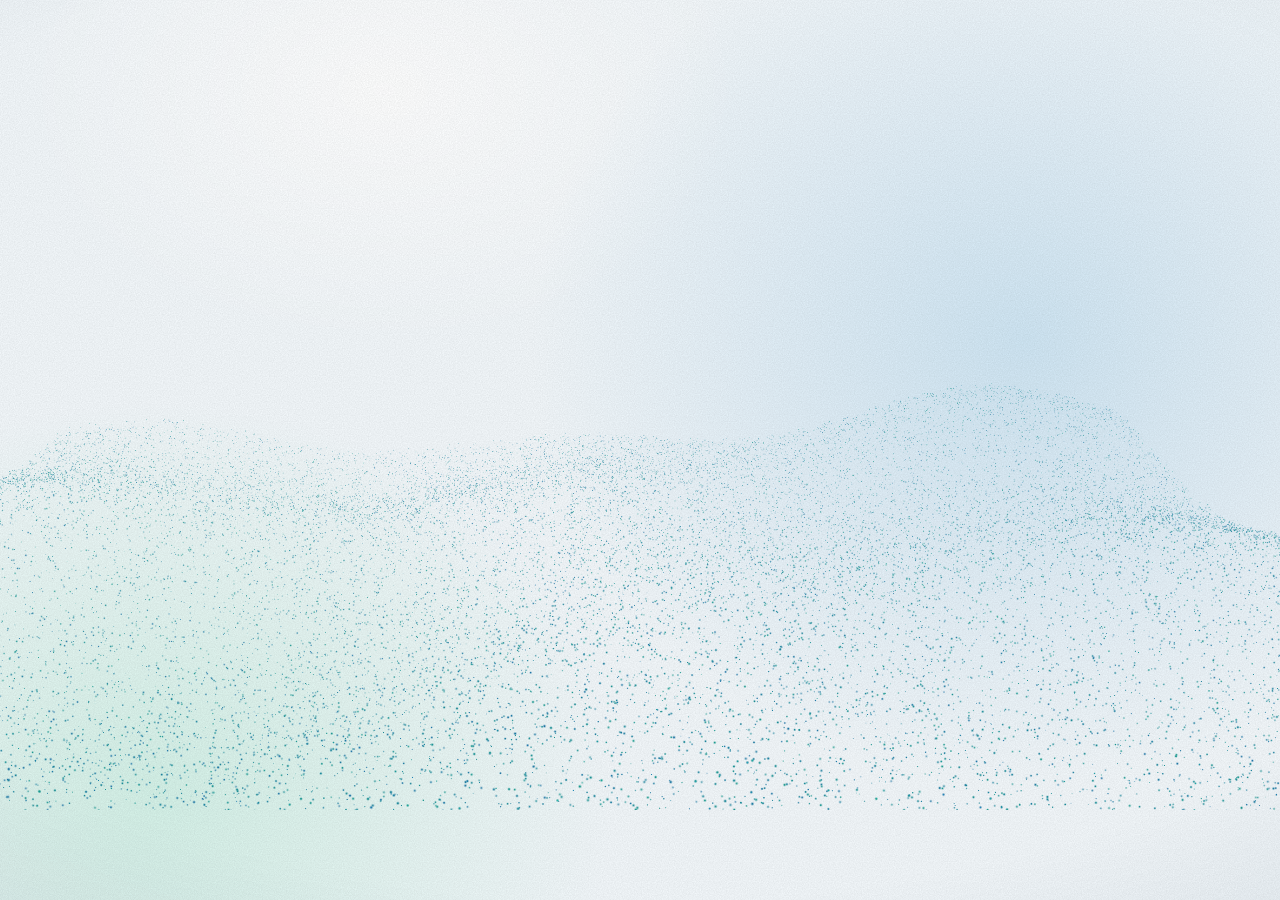
<file: index.html>
<!doctype html>
<html lang="en">
<head>
<meta charset="utf-8">
<meta name="viewport" content="width=device-width, initial-scale=1">
<title>South Korea's Clean Hydrogen Portfolio Standard (CHPS)</title>
<link rel="stylesheet" href="css/fonts.css">
<link rel="stylesheet" href="css/show.css">
</head>
<body>

<!-- the background gradient (colours shift between scenes) -->
<div id="bg"></div>

<!-- THE STAGE: 1920 x 1080, scaled to fit. Every scene lives in here. -->
<div id="stage">
  <canvas id="cloud"></canvas>

  <!-- ===== PAGE 1: COVER ===== -->
  <section class="scene" id="sc-cover">
    <p class="kicker" id="cv-kicker">Executive Energy Policy &amp; Market Briefing &middot; November 2026</p>
    <h1 class="headline" id="cv-title">South Korea&rsquo;s Clean Hydrogen Portfolio Standard <em>(CHPS)</em></h1>
    <svg id="cv-rule" viewBox="0 0 1620 4"><line id="cv-line" x1="0" y1="2" x2="1620" y2="2" stroke="#12a488" stroke-width="2"/></svg>
    <ol id="cv-parts">
      <li><b>01</b>Regulatory framework</li>
      <li><b>02</b>Bidding criteria</li>
      <li><b>03</b>Financial settlement</li>
      <li><b>04</b>Export opportunities</li>
    </ol>
    <div id="cv-by">
      <strong>Omar S. Al Saidi</strong>
      <span>Electrical Engineer &middot; Hydrogen Policies &amp; Strategies Department</span>
      <span>Ministry of Energy and Minerals &middot; Sultanate of Oman</span>
    </div>
  </section>

  <!-- ===== PAGE 2: REGULATORY FOUNDATION ===== -->
  <section class="scene" id="sc-found">
    <p class="kicker" id="fd-kicker">Regulatory foundation</p>
    <h1 class="headline" id="fd-title">Hydrogen gets its <em>own</em> market</h1>
    <p class="lead" id="fd-lead">Carved out of the Renewable Portfolio Standard (RPS)</p>
    <p class="source" id="fd-src1">Legal basis: amendment to the Hydrogen Economy Promotion and Hydrogen Safety Management Act</p>
    <div class="pin" id="fd-pin-rps"><i></i>RPS &middot; solar, wind &amp; other renewables</div>
    <div class="pin" id="fd-pin-h2"><i></i>Hydrogen &rarr; its own market</div>

    <svg id="fd-axis" viewBox="0 0 1620 20"><line id="fd-axis-line" x1="0" y1="10" x2="1620" y2="10" stroke="#0b2235" stroke-opacity=".35" stroke-width="2"/>
      <circle class="fd-dot" id="fd-dot1" cx="80" cy="10" r="9"/><circle class="fd-dot" id="fd-dot2" cx="650" cy="10" r="9"/><circle class="fd-dot" id="fd-dot3" cx="1220" cy="10" r="9"/></svg>
    <div class="fd-node" id="fd-n1">
      <p class="fd-date">2023</p>
      <p class="fd-big"><span class="big">20</span><span class="unit">year contracts</span></p>
      <p class="fd-what">General hydrogen power bidding market opens</p>
      <p class="fd-detail">First auctions &middot; distributed fuel cells</p>
    </div>
    <div class="fd-node" id="fd-n2">
      <p class="fd-date">24 May 2024</p>
      <p class="fd-big"><span class="big" id="fd-num2">0</span><span class="unit">GWh / yr target</span></p>
      <p class="fd-what">&ldquo;World&rsquo;s <em>first</em> clean hydrogen power bidding market&rdquo;</p>
      <p class="fd-detail">15-year contracts &middot; 24-week bid window &middot; online by 2028</p>
      <p class="source">Source: MOTIE press release, 24 May 2024</p>
    </div>
    <div class="fd-node" id="fd-n3">
      <p class="fd-date">2 Dec 2024</p>
      <p class="fd-big"><span class="big" id="fd-num3">0</span><span class="unit">GWh / yr awarded</span></p>
      <p class="fd-what">First clean hydrogen auction results</p>
      <p class="fd-detail">5 companies &middot; 6 plants &middot; 6,172 GWh bid &middot; 1 winner</p>
      <p class="source">Source: MOTIE / KPX press release, 2 Dec 2024</p>
    </div>

    <p class="kicker" id="fd-k2">Who does what</p>
    <div class="fd-card" id="fd-motie">
      <p class="label">MOTIE &middot; Ministry of Trade, Industry and Energy</p>
      <h2>Sets the <em>rules</em></h2>
      <ul><li>Annual target volumes</li><li>Contract durations</li><li>Clean threshold &le; 4.0 kg CO<sub>2</sub>e / kg H<sub>2</sub></li><li>KEPCO &amp; distribution utilities must buy</li></ul>
    </div>
    <div class="fd-card" id="fd-kpx">
      <p class="label">KPX &middot; Korea Power Exchange</p>
      <h2>Runs the <em>auction</em></h2>
      <ul><li>Issues bid notices</li><li>Convenes the bidding committee &amp; expert panels</li><li>Announces the winners</li><li>kchps.kmos.kr</li></ul>
    </div>
    <div class="pin net" id="fd-pin-motie"><i></i>MOTIE &middot; rules</div>
    <div class="pin net" id="fd-pin-kpx"><i></i>KPX &middot; auction</div>
    <div class="pin net" id="fd-pin-kepco"><i></i>KEPCO &middot; buyer</div>
    <div class="pin net" id="fd-pin-plants"><i></i>Bidding plants</div>
  </section>

  <!-- ===== PAGE 3: TWO-TIER MARKET ===== -->
  <section class="scene" id="sc-tiers">
    <p class="kicker" id="tr-kicker">Two-tier market architecture</p>
    <h1 class="headline" id="tr-title">One standard, <em>two</em> tiers</h1>

    <div class="tr-side" id="tr-gen">
      <p class="label">General tier</p>
      <p class="tr-years"><span class="big">20</span><span class="unit">year contracts</span></p>
    </div>
    <div class="tr-side" id="tr-cln">
      <p class="label">Clean tier</p>
      <p class="tr-years"><span class="big">15</span><span class="unit">year contracts</span></p>
    </div>
    <div class="pin" id="tr-pin-g"><i></i>Year 20</div>
    <div class="pin" id="tr-pin-c"><i></i>Year 15</div>

    <!-- one row of the comparison per click: a label + one value per lane -->
    <div class="tr-row" id="tr-r2">
      <p class="tr-rowlabel">Target volume</p>
      <p class="tr-v tr-vg"><b>1,300</b> GWh / yr <span>2023 pilot &middot; ongoing</span></p>
      <p class="tr-v tr-vc"><b>6,500</b> GWh / yr <span>inaugural 2024 tender</span></p>
      <p class="source tr-note">Lane thickness to scale with volume</p>
    </div>
    <div class="tr-row" id="tr-r3">
      <p class="tr-rowlabel">Eligible fuel</p>
      <p class="tr-v tr-vg">By-product &amp; <b>gray</b> hydrogen</p>
      <p class="tr-v tr-vc">Certified <b>clean</b> hydrogen <span>blue &amp; green &middot; &le; 4.0 kg CO<sub>2</sub>e / kg H<sub>2</sub></span></p>
    </div>
    <div class="tr-row" id="tr-r4">
      <p class="tr-rowlabel">Technologies</p>
      <p class="tr-v tr-vg"><b>Fuel cells</b> <span>e.g. PAFC, SOFC</span></p>
      <p class="tr-v tr-vc"><b>Co-firing</b> <span>ammonia + coal &middot; hydrogen + LNG &middot; clean fuel cells</span></p>
    </div>
    <div class="tr-row" id="tr-r5">
      <p class="tr-rowlabel">Primary objective</p>
      <p class="tr-v tr-vg">Move existing fuel cells <b>out of the RPS</b></p>
      <p class="tr-v tr-vc"><b>Deep decarbonisation</b> <span>large-scale clean H<sub>2</sub> demand</span></p>
    </div>
  </section>

  <!-- ===== PAGE 4: CLEAN HYDROGEN CERTIFICATION ===== -->
  <section class="scene" id="sc-cert">
    <p class="kicker" id="ct-kicker">Clean hydrogen certification</p>
    <h1 class="headline" id="ct-title">Carbon intensity, <em>not</em> colour</h1>
    <p class="lead" id="ct-lead">Four grades by lifecycle emissions<br>(kg CO<sub>2</sub>e / kg H<sub>2</sub>), technology-neutral</p>

    <!-- axis and grade labels, pinned to the column of dots -->
    <div class="pin flip ct-ax" id="ct-ax0"><i></i>0</div>
    <div class="pin flip ct-ax" id="ct-ax1"><i></i>1</div>
    <div class="pin flip ct-ax" id="ct-ax2"><i></i>2</div>
    <div class="pin flip ct-ax" id="ct-ax3"><i></i>3</div>
    <div class="pin ct-g" id="ct-g1"><i></i><b>Grade 1</b> &le; 0.1</div>
    <div class="pin ct-g" id="ct-g2"><i></i><b>Grade 2</b> 0.1&ndash;1.0</div>
    <div class="pin ct-g" id="ct-g3"><i></i><b>Grade 3</b> 1.0&ndash;2.0</div>
    <div class="pin ct-g" id="ct-g4"><i></i><b>Grade 4</b> 2.0&ndash;4.0</div>
    <div class="pin ct-g ct-ceil" id="ct-gc"><i></i><b>Ceiling</b> 4.0 kg</div>
    <div class="pin ct-g ct-out" id="ct-gx"><i></i>Ineligible</div>

    <div class="ct-focus" id="ct-f1">
      <p class="label">Grade 1 &middot; the gold standard</p>
      <p class="ct-big"><span class="big">&le; 0.1</span><span class="unit">kg CO<sub>2</sub>e / kg H<sub>2</sub></span></p>
      <p class="ct-line">Typically green hydrogen from renewable electrolysis</p>
    </div>
    <div class="ct-focus" id="ct-f2">
      <p class="label">The eligibility gate</p>
      <p class="ct-big"><span class="big">4.0</span><span class="unit">kg ceiling</span></p>
      <p class="ct-line">Grades 1&ndash;4 may enter the Clean auction. Above 4.0: <b>ineligible</b>.</p>
    </div>
    <div class="ct-focus" id="ct-f3">
      <p class="label">Scoring</p>
      <p class="ct-big"><span class="big">Grades 1&ndash;2</span></p>
      <p class="ct-line">earn more <b>non-price points</b>, within the 40-point non-price criteria</p>
    </div>

    <!-- the system boundary over the supply chain -->
    <div class="ct-box" id="ct-box-in"><span>Counted &middot; well to gate</span></div>
    <div class="ct-box ct-box-out" id="ct-box-out"><span>Shipping &middot; excluded</span></div>
    <div class="pin ct-c" id="ct-c-well"><i></i>Extraction</div>
    <div class="pin ct-c" id="ct-c-plant"><i></i>Production</div>
    <div class="pin ct-c" id="ct-c-gate"><i></i>Gate</div>
    <div class="pin ct-c" id="ct-c-ship"><i></i>Sea transport</div>
    <div class="pin ct-c" id="ct-c-port"><i></i>Korean port</div>
    <div class="ct-focus ct-low" id="ct-f4">
      <p class="ct-line"><b>Well-to-gate:</b> extraction, upstream fuel, production (electrolysis or reforming + CCUS), purification and compression.</p>
    </div>
    <div class="ct-focus ct-low" id="ct-f5">
      <p class="ct-line"><b>Maritime shipping is not counted</b> <em>&mdash; distance carries no carbon penalty</em></p>
    </div>
  </section>

  <!-- ===== PAGE 5: BIDDING SCORECARD ===== -->
  <section class="scene" id="sc-score">
    <p class="kicker" id="sc-kicker">Bidding evaluation</p>
    <h1 class="headline" id="sc-title">A <em>100-point</em> scorecard</h1>

    <!-- block labels, pinned above the two blocks -->
    <div class="sc-blk" id="sc-l60"><b>60</b><span>Price</span></div>
    <div class="sc-blk sc-blk-np" id="sc-l40"><b>40</b><span>Non-price</span></div>

    <!-- non-price criteria, pinned to their rows -->
    <div class="pin sc-g" id="sc-gs"><i></i><b>10</b> Fuel supply stability</div>
    <div class="pin sc-g" id="sc-gd"><i></i><b>10</b> Domestic ecosystem</div>
    <div class="pin sc-g" id="sc-gg"><i></i><b>10&ndash;15</b> Clean H<sub>2</sub> grade</div>
    <div class="pin sc-g sc-gf" id="sc-gf"><i></i><b>5</b> swing points</div>
    <div class="pin sc-g" id="sc-ge"><i></i><b>5&ndash;10</b> Execution &amp; grid</div>

    <div class="sc-hl" id="sc-hl-price"></div>
    <div class="sc-hl" id="sc-hl-grade"></div>
    <div class="sc-hl" id="sc-hl-oman"></div>

    <!-- bids and the undisclosed ceiling -->
    <div id="sc-cap"><span>Undisclosed ceiling</span></div>
    <p class="tag-demo" id="sc-illu">Illustrative &middot; column height = bid price &middot; real prices are not published</p>

    <div class="sc-t" id="sc-t1">
      <p class="ct-line">Not a pure race to the bottom: <b>60 points</b> price, <b>40 points</b> execution &amp; sustainability.</p>
    </div>
    <div class="sc-t" id="sc-t2">
      <p class="label">Price &middot; 60 points</p>
      <p class="ct-line">Bid price (<b>KRW / kWh</b>) ranked against the other bids</p>
      <p class="ct-line sc-sub">&hellip; subject to an <em>undisclosed</em> ceiling</p>
    </div>
    <div class="sc-t" id="sc-t3">
      <p class="label">The secret ceiling</p>
      <p class="ct-line">KPX sets a maximum bid price, <b>kept confidential</b> from bidders.</p>
    </div>
    <div class="sc-t" id="sc-t4">
      <p class="label">Above the ceiling</p>
      <p class="ct-line"><b>Disqualified</b>, even when the auction is undersubscribed.</p>
      <p class="ct-big"><span class="big">750</span><span class="unit">of 6,500 GWh awarded, Dec 2024</span></p>
    </div>
    <div class="sc-t" id="sc-t5">
      <p class="label">Non-price &middot; 40 points</p>
      <p class="ct-line">Grade, supply, ecosystem, execution</p>
    </div>
    <div class="sc-t" id="sc-t6">
      <p class="label">Grade carries points</p>
      <p class="ct-line">A <b>Grade 1</b> project can beat a <b>slightly cheaper</b> Grade 4 project on total score.</p>
    </div>
    <div class="sc-t" id="sc-t7">
      <p class="label">For Oman</p>
      <p class="ct-line">Win <em>inside the 40</em>: supply stability + Grade 1, with Korean off-takers.</p>
    </div>
  </section>

  <!-- ===== PAGE 6: FINANCIAL SETTLEMENT ===== -->
  <section class="scene" id="sc-settle">
    <p class="kicker" id="st-kicker">Financial settlement &amp; risk hedging</p>
    <h1 class="headline" id="st-title">Fifteen years of <em>certainty</em></h1>

    <p class="st-line" id="st-l1">A <b>15-year contract for difference</b>, settled against the market price</p>
    <p class="st-line" id="st-l2">The wholesale price (SMP) moves every hour, every year</p>
    <p class="st-line" id="st-l3">Settlement = <b>contract price</b> &minus; <b>SMP</b>, paid in both directions</p>
    <p class="st-line" id="st-l4">Net result: the producer earns the <b>contract price</b>, flat, for 15 years</p>
    <p class="st-line" id="st-l5">Two parts: a <b>fixed</b> component in KRW and a <b>fuel</b> component</p>
    <p class="st-line" id="st-l6">The fuel component follows <b>KRW / USD</b>, reset typically once a year</p>
    <p class="st-line" id="st-l7">Shortfall or surplus within <b>&plusmn;10&ndash;20%</b> rolls into the next year (up to 1&ndash;2 years)</p>
    <p class="st-line" id="st-l8">Bankable, <em>USD-linked</em>, fifteen-year off-take</p>

    <svg id="st-chart" viewBox="0 0 1620 420">
      <line x1="0" y1="420" x2="1620" y2="420" class="st-axis"/>
      <text x="0" y="-14" class="st-ylab" id="st-ylab">Price (KRW / kWh)</text>
      <path id="st-fixed" class="st-fixed"/>
      <path id="st-fuel" class="st-fuel"/>
      <path id="st-below" class="st-below"/>
      <path id="st-above" class="st-above"/>
      <path id="st-smp" class="st-smp"/>
      <path id="st-contract" class="st-contract"/>
      <text id="st-tcontract" class="st-lab" text-anchor="middle" x="1236">Contract price</text>
      <text id="st-tsmp" class="st-lab st-lab-smp">SMP &middot; illustrative</text>
      <g id="st-legend">
        <rect x="1120" y="-6" width="16" height="16" rx="3" class="st-below"/><text x="1146" y="8" class="st-leg">KEPCO pays producer</text>
        <rect x="1120" y="22" width="16" height="16" rx="3" class="st-above"/><text x="1146" y="36" class="st-leg">Producer refunds KEPCO</text>
      </g>
      <text id="st-tfixed" class="st-lab st-lab-in" x="24">Fixed &middot; CAPEX, O&amp;M, financing &middot; KRW, locked 15 years</text>
      <text id="st-tfuel" class="st-lab st-lab-in" x="24">Fuel &middot; clean H&#8322; / NH&#8323; &middot; linked to KRW/USD</text>
    </svg>
    <div class="st-yr" id="st-yr1">Year 1</div>
    <div class="st-yr" id="st-yr5">5</div>
    <div class="st-yr" id="st-yr10">10</div>
    <div class="st-yr" id="st-yr15">15</div>

    <svg id="st-dial" viewBox="-110 -110 220 150">
      <path d="M -90 0 A 90 90 0 0 1 90 0" class="st-dial-arc"/>
      <line id="st-needle" x1="0" y1="0" x2="0" y2="-78" class="st-needle"/>
      <circle r="7" class="st-hub"/>
      <text y="30" text-anchor="middle" class="st-dial-t">KRW / USD</text>
    </svg>
    <p class="tag-demo" id="st-illu">Illustrative &middot; SMP path and FX steps are not real data</p>

    <div class="st-gap" id="st-gap"></div>
    <div class="pin" id="st-pin-short"><i></i>Year 3 &middot; short</div>
    <div class="pin" id="st-pin-carry"><i></i>Carried into year 4</div>
  </section>

  <!-- ===== PAGE 7: MARKET REALITY & COASTAL INFRASTRUCTURE ===== -->
  <section class="scene" id="sc-coast">
    <p class="kicker" id="co-kicker">Market reality &amp; coastal infrastructure</p>
    <h1 class="headline" id="co-title">Policy meets the <em>coast</em></h1>

    <div class="pin co-site" id="co-p-samcheok"><i></i>Samcheok</div>
    <div class="pin co-site" id="co-p-ulsan"><i></i>Ulsan</div>
    <div class="pin co-site" id="co-p-yeosu"><i></i>Yeosu &middot; Gwangyang</div>
    <div class="pin flip co-site" id="co-p-boryeong"><i></i>Boryeong</div>
    <div class="pin flip co-site co-oman" id="co-p-oman"><i></i>To Oman &middot; Duqm &middot; Sohar &middot; Salalah</div>

    <div class="co-card" id="co-c0">
      <p class="ct-line">Korea has little land for cheap green hydrogen at scale, so CHPS runs on <b>coastal import hubs</b>.</p>
    </div>
    <div class="co-card" id="co-c1">
      <p class="label">December 2024 winner &middot; KOSPO</p>
      <h2>Samcheok Bitdream</h2>
      <p class="ct-big"><span class="big">750</span><span class="unit">GWh / yr &middot; 15 years</span></p>
      <ul><li><b>20% ammonia</b> co-firing in an existing coal unit</li><li>Commercial operation <b>2028</b></li><li>The sole winner of <b>6</b> bidding plants</li></ul>
    </div>
    <div class="co-card" id="co-c2">
      <p class="label">East coast &middot; industrial hub</p>
      <h2>Ulsan</h2>
      <ul><li>Clean <b>ammonia import</b> &amp; storage terminal</li><li><b>Hydrogen pipeline</b> network</li><li>Industrial &amp; power <b>co-firing</b> on existing petrochemical port</li></ul>
    </div>
    <div class="co-card" id="co-c3">
      <p class="label">South coast &middot; petrochemical &amp; power hub</p>
      <h2>Yeosu &middot; Gwangyang</h2>
      <ul><li>Clean <b>ammonia receiving</b> terminal</li><li><b>Cracking</b>: NH<sub>3</sub> back to H<sub>2</sub></li><li>LNG / hydrogen <b>co-firing</b> cluster</li></ul>
    </div>
    <div class="co-card" id="co-c4">
      <p class="label">West coast &middot; clean hydrogen hub</p>
      <h2>Boryeong</h2>
      <ul><li>Hydrogen / ammonia <b>import terminal</b></li><li>Production &amp; <b>cracking</b> complex</li><li>Fuel for west-coast <b>co-firing</b> &amp; H<sub>2</sub> turbines</li></ul>
    </div>
    <div class="co-card" id="co-c5">
      <p class="label">For Oman</p>
      <h2>A direct <em>maritime</em> corridor</h2>
      <p class="ct-line">Deep-water ammonia terminals in Korea, export ports in Oman.</p>
    </div>
  </section>

  <!-- ===== PAGE 8: 2038 ROADMAP & EXPORT OPPORTUNITIES ===== -->
  <section class="scene" id="sc-road">
    <p class="kicker" id="rd-kicker">2038 roadmap &middot; 11th Basic Plan</p>
    <h1 class="headline" id="rd-title">Scaling to <em>42 TWh</em></h1>

    <!-- chart in stage coordinates; the dots draw the area under the curve -->
    <svg id="rd-chart" viewBox="0 0 1920 1080">
      <line x1="840" y1="830" x2="1780" y2="830" class="rd-axis"/>
      <text x="840" y="866" class="rd-tick" text-anchor="middle">2024</text>
      <text x="1103" y="866" class="rd-tick" text-anchor="middle">2028</text>
      <text x="1234" y="866" class="rd-tick" text-anchor="middle">2030</text>
      <text x="1497" y="866" class="rd-tick" text-anchor="middle">2034</text>
      <text x="1760" y="866" class="rd-tick" text-anchor="middle">2038</text>
      <text x="840" y="300" class="rd-ylab">Clean hydrogen power &middot; TWh / yr</text>
      <g id="rd-m1"><circle cx="840" cy="820.9" r="8" class="rd-dot"/><text x="822" y="790" class="rd-lab" text-anchor="end"><tspan class="rd-v">0.75</tspan> TWh &middot; 2024 award</text></g>
      <g id="rd-m2"><circle cx="1234" cy="671.4" r="8" class="rd-dot"/><text x="1214" y="650" class="rd-lab" text-anchor="end"><tspan class="rd-v">13</tspan> TWh &middot; 2.1% &middot; 2030</text></g>
      <g id="rd-m3"><circle cx="1760" cy="317.6" r="9" class="rd-dot rd-dot-big"/></g>
      <g id="rd-m26"><line x1="971" y1="830" x2="971" y2="560" class="rd-mark"/><text x="983" y="578" class="rd-marklab">Nov 2026 &middot; MCEE round</text></g>
    </svg>
    <div id="rd-big"><span class="big" id="rd-num">0</span><span class="unit">TWh / yr</span>
      <p class="rd-share" id="rd-s30"><b>2.1%</b> of the power mix &middot; 2030</p>
      <p class="rd-share" id="rd-s38">&asymp; <b>6%</b> of the power mix &middot; 2038</p></div>
    <p class="tag-demo" id="rd-illu">Milestones from the plans &middot; curve between them illustrative</p>

    <div class="co-card rd-card" id="rd-c26">
      <p class="label">November 2026 update &middot; MCEE</p>
      <h2>The rules <em>moved</em></h2>
      <ul><li><b>500 GWh / yr</b> clean round &middot; operating by 2030</li><li>Price <b>50 : 50</b> non-price</li><li>Coal co-firing <b>out</b>; LNG-H<sub>2</sub> co-firing, H<sub>2</sub> turbines &amp; fuel cells <b>in</b></li></ul>
      <p class="source">Sources: MCEE public notice &amp; press release (2026); Energynews (Nov 2026)</p>
    </div>
    <div class="co-card rd-card" id="rd-cmol">
      <p class="label">Two molecules, two jobs</p>
      <h2>NH<sub>3</sub> ships &middot; H<sub>2</sub> <em>burns</em></h2>
      <ul><li><b>Ammonia</b>: the carrier for seaborne imports</li><li><b>Cracked</b> at Ulsan, Yeosu, Boryeong</li><li><b>Hydrogen</b> into combined-cycle turbines &amp; fuel cells</li></ul>
    </div>
    <div class="co-card rd-card" id="rd-cpil">
      <p class="label">For Oman &middot; four pillars</p>
      <ol class="rd-pillars">
        <li><b>Off-take at scale</b><span>1+ Mtpa green H<sub>2</sub> by 2030, up to 8.5 Mtpa by 2050</span></li>
        <li><b>Grade 1 potential</b><span>&le; 0.1 kg CO<sub>2</sub>e / kg H<sub>2</sub> &rarr; top non-price points</span></li>
        <li><b>Bankable contracts</b><span>15-year, USD-linked, CfD-backed off-take</span></li>
        <li><b>Korean partners in Oman</b><span>POSCO &amp; Samsung Engineering in Hydrogen Duqm (~1.2 Mtpa green ammonia) &middot; Samsung C&amp;T in SalalaH2</span></li>
      </ol>
    </div>
    <div class="pin rd-pp" id="rd-p1"><i></i>1</div>
    <div class="pin rd-pp" id="rd-p2"><i></i>2</div>
    <div class="pin rd-pp" id="rd-p3"><i></i>3</div>
    <div class="pin rd-pp" id="rd-p4"><i></i>4</div>
    <div class="pin rd-mol" id="rd-l-nh3"><i></i>NH&#8323; &middot; ammonia</div>
    <div class="pin rd-mol" id="rd-l-h2"><i></i>H&#8322; &middot; hydrogen</div>
    <div class="pin rd-mol" id="rd-l-crack"><i></i>Cracking</div>

    <div class="rd-end" id="rd-end">
      <p class="label">Strategic conclusion</p>
      <h2>Oman, a <em>premier supplier</em> to Korea&rsquo;s CHPS</h2>
      <p class="ct-line">Grade 1 molecules &middot; 15-year bankable supply &middot; a direct sea corridor</p>
    </div>
  </section>

  <!-- ===== PAGE 9: CLOSING / Q&A ===== -->
  <section class="scene" id="sc-close">
    <h1 class="headline" id="cl-title">Thank you<br><em>Questions &amp; Discussion</em></h1>
    <p class="lead" id="cl-sub">Building the Clean Hydrogen Bridge Between Oman and South Korea</p>
    <div id="cl-by">
      <strong>Omar S. Al Saidi</strong>
      <span>Electrical Engineer &middot; Hydrogen Policies &amp; Strategies Department</span>
      <span>Ministry of Energy and Minerals &middot; Sultanate of Oman</span>
    </div>
  </section>

</div>

<div id="grain"></div>
<div id="vignette"></div>

<!-- presenting tools -->
<div id="pageno"></div>
<div id="progress"><i></i></div>
<div id="keytest"><p>Key tester &middot; D to hide</p></div>
<div id="jumpbox"></div>
<div id="toast"></div>
<div id="help" class="overlay"></div>
<div id="overview" class="overlay"></div>
<div id="blank"></div>
<div id="flash"></div>
<div id="loader"><i></i></div>

<!-- classic scripts only (this page must work from file://) -->
<script src="vendor/gsap.min.js"></script>
<script src="js/data-korea.js"></script>
<script src="js/particles.js"></script>
<script src="js/engine.js"></script>
<script src="assets/thumbs/thumbs.js"></script>
<!-- extra scene files go here, before deck.js -->
<script src="js/deck.js"></script>
</body>
</html>
</file>
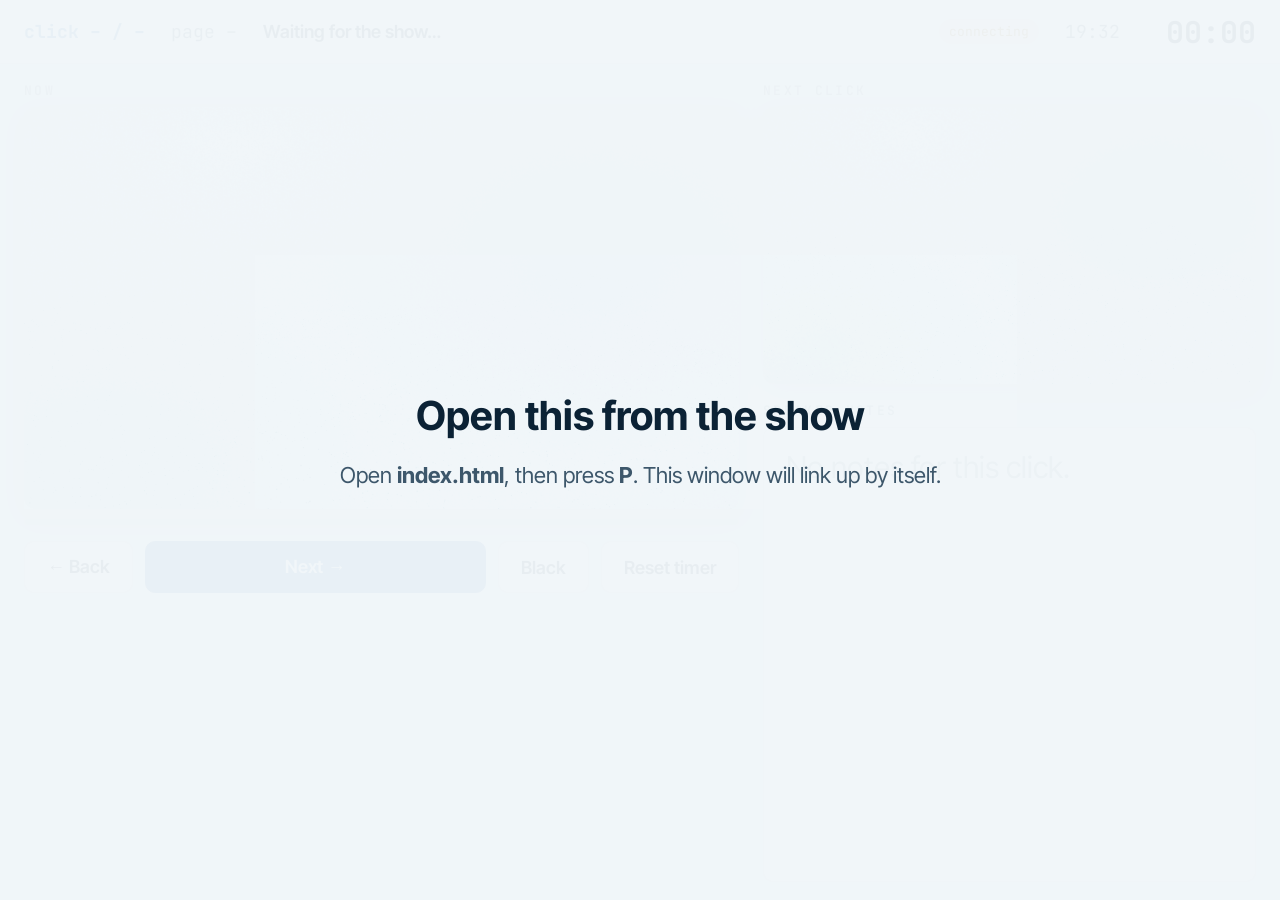
<file: presenter.html>
<!doctype html>
<html lang="en">
<head>
<meta charset="utf-8">
<meta name="viewport" content="width=device-width, initial-scale=1">
<title>Presenter view</title>
<link rel="stylesheet" href="css/fonts.css">
<link rel="stylesheet" href="css/presenter.css">
</head>
<body>
  <header id="bar">
    <span id="p-click">click &ndash; / &ndash;</span>
    <span id="p-page">page &ndash;</span>
    <span id="p-title">Waiting for the show&hellip;</span>
    <span id="p-name"></span>
    <span class="spacer"></span>
    <span id="p-link" class="link wait">connecting</span>
    <span id="p-clock">--:--</span>
    <span id="p-timer" title="Starts on your first click">00:00</span>
  </header>

  <main>
    <section id="now">
      <h4>Now <em id="p-blank"></em></h4>
      <div class="screen" id="now-box"><iframe id="f-now" src="index.html?mode=mirror" tabindex="-1"></iframe></div>
      <div id="p-progress"><i></i></div>
      <div id="buttons">
        <button id="b-back">&larr; Back</button>
        <button id="b-next" class="primary">Next &rarr;</button>
        <button id="b-black">Black</button>
        <button id="b-reset">Reset timer</button>
      </div>
    </section>
    <section id="side">
      <h4>Next click <em id="p-nextname"></em></h4>
      <div class="screen" id="next-box"><iframe id="f-next" src="index.html?mode=preview" tabindex="-1"></iframe><div id="p-end">End of the show</div></div>
      <h4>Speaker notes</h4>
      <div id="p-notes"></div>
    </section>
  </main>

  <div id="p-nolink">
    <div>
      <h2>Open this from the show</h2>
      <p>Open <b>index.html</b>, then press <b>P</b>. This window will link up by itself.</p>
    </div>
  </div>

<script src="js/presenter.js"></script>
</body>
</html>
</file>
<file: css/fonts.css>
/* Bundled fonts (SIL Open Font License, see assets/fonts/LICENSE-*.txt) */
@font-face { font-family: "Inter Tight"; font-style: normal; font-weight: 300; font-display: block; src: url("../assets/fonts/inter-tight-latin-300-normal.woff2") format("woff2"); }
@font-face { font-family: "Inter Tight"; font-style: normal; font-weight: 400; font-display: block; src: url("../assets/fonts/inter-tight-latin-400-normal.woff2") format("woff2"); }
@font-face { font-family: "Inter Tight"; font-style: normal; font-weight: 500; font-display: block; src: url("../assets/fonts/inter-tight-latin-500-normal.woff2") format("woff2"); }
@font-face { font-family: "Inter Tight"; font-style: normal; font-weight: 600; font-display: block; src: url("../assets/fonts/inter-tight-latin-600-normal.woff2") format("woff2"); }
@font-face { font-family: "Inter Tight"; font-style: normal; font-weight: 700; font-display: block; src: url("../assets/fonts/inter-tight-latin-700-normal.woff2") format("woff2"); }
@font-face { font-family: "Inter Tight"; font-style: normal; font-weight: 800; font-display: block; src: url("../assets/fonts/inter-tight-latin-800-normal.woff2") format("woff2"); }
@font-face { font-family: "Instrument Serif"; font-style: normal; font-weight: 400; font-display: block; src: url("../assets/fonts/instrument-serif-latin-400-normal.woff2") format("woff2"); }
@font-face { font-family: "Instrument Serif"; font-style: italic; font-weight: 400; font-display: block; src: url("../assets/fonts/instrument-serif-latin-400-italic.woff2") format("woff2"); }
@font-face { font-family: "JetBrains Mono"; font-style: normal; font-weight: 400; font-display: block; src: url("../assets/fonts/jetbrains-mono-latin-400-normal.woff2") format("woff2"); }
@font-face { font-family: "JetBrains Mono"; font-style: normal; font-weight: 500; font-display: block; src: url("../assets/fonts/jetbrains-mono-latin-500-normal.woff2") format("woff2"); }
@font-face { font-family: "JetBrains Mono"; font-style: normal; font-weight: 700; font-display: block; src: url("../assets/fonts/jetbrains-mono-latin-700-normal.woff2") format("woff2"); }
</file>
<file: css/show.css>
/* ==========================================================================
   show.css — the look. Light, calm, ocean-blue and mint-teal.
   ========================================================================== */
:root {
  --ink: #0b2235;
  --ink-2: #3d576b;
  --ink-3: #7a90a0;
  --ocean: #1d6fb1;
  --ocean-2: #4c9ed8;
  --mint: #12a488;
  --mint-2: #7fd8c3;
  --paper: #f4f8fb;
  --line: rgba(11, 34, 53, .14);
  --display: "Inter Tight", "Segoe UI", system-ui, sans-serif;
  --serif: "Instrument Serif", Georgia, serif;
  --mono: "JetBrains Mono", Consolas, monospace;
}
* { box-sizing: border-box; }
html, body { margin: 0; height: 100%; overflow: hidden; background: var(--paper); color: var(--ink); }
body { font-family: var(--display); -webkit-font-smoothing: antialiased; user-select: none; }
html.nocursor, html.nocursor * { cursor: none !important; }

/* ---- the living background ------------------------------------------- */
#bg {
  position: fixed; inset: 0;
  --bg-a: #f3f8fb; --bg-b: #cfe6f4; --bg-c: #d4f2e8;
  background:
    radial-gradient(55% 70% at 80% 38%, var(--bg-b) 0%, transparent 70%),
    radial-gradient(50% 60% at 12% 88%, var(--bg-c) 0%, transparent 72%),
    radial-gradient(40% 40% at 30% 10%, rgba(255,255,255,.9) 0%, transparent 70%),
    var(--bg-a);
}

/* ---- the stage: fixed 1920x1080, scaled to fit by engine.js ---------- */
#stage { position: absolute; left: 0; top: 0; width: 1920px; height: 1080px; transform-origin: 0 0; overflow: hidden; }
#cloud { position: absolute; left: 0; top: 0; width: 1920px; height: 1080px; }
.scene { position: absolute; inset: 0; visibility: hidden; opacity: 0; }

/* film grain + vignette over everything (under the overlays) */
#grain {
  position: fixed; inset: -100px; pointer-events: none; opacity: .07; mix-blend-mode: multiply;
  background-image: url("data:image/svg+xml;utf8,<svg xmlns='http://www.w3.org/2000/svg' width='220' height='220'><filter id='n'><feTurbulence type='fractalNoise' baseFrequency='.85' numOctaves='2' stitchTiles='stitch'/><feColorMatrix values='0 0 0 0 0  0 0 0 0 0  0 0 0 0 0  0 0 0 1.4 -.2'/></filter><rect width='100%' height='100%' filter='url(%23n)'/></svg>");
  animation: grain .9s steps(6) infinite;
}
@keyframes grain {
  0% { transform: translate(0, 0); } 20% { transform: translate(-31px, 17px); } 40% { transform: translate(23px, -41px); }
  60% { transform: translate(-13px, 37px); } 80% { transform: translate(41px, 11px); } 100% { transform: translate(0, 0); }
}
#vignette { position: fixed; inset: 0; pointer-events: none; background: radial-gradient(120% 95% at 50% 45%, transparent 58%, rgba(16, 58, 92, .13) 100%); }

/* ---- type system -------------------------------------------------------- */
.kicker { font-family: var(--mono); font-size: 22px; font-weight: 500; letter-spacing: .22em; text-transform: uppercase; color: var(--ocean); margin: 0; }
.headline { font-family: var(--display); font-weight: 700; font-size: 112px; line-height: .98; letter-spacing: -.035em; margin: 0; color: var(--ink); }
.headline em, .serif { font-family: var(--serif); font-style: italic; font-weight: 400; letter-spacing: -.01em; color: var(--ocean); }
.big { font-family: var(--display); font-weight: 300; font-size: 200px; letter-spacing: -.05em; line-height: 1; color: var(--ink); font-variant-numeric: tabular-nums; }
.unit { font-family: var(--serif); font-style: italic; font-size: 46px; color: var(--mint); white-space: nowrap; }
.lead { font-family: var(--display); font-size: 38px; font-weight: 400; line-height: 1.3; color: var(--ink-2); margin: 0; }
.source { font-family: var(--mono); font-size: 15px; letter-spacing: .04em; color: var(--ink-3); }
.label { font-family: var(--mono); font-size: 17px; letter-spacing: .12em; text-transform: uppercase; color: var(--ink-2); }
.tag-demo { font-family: var(--mono); font-size: 14px; letter-spacing: .14em; text-transform: uppercase; color: #b06a12; border: 1px solid rgba(176,106,18,.4); padding: 4px 10px; border-radius: 20px; }

.w { display: inline-block; white-space: nowrap; }
.c { display: inline-block; }
.typer .c { position: relative; }
.typer .c.caret::after { content: ""; position: absolute; right: -3px; top: 8%; bottom: 8%; width: 3px; background: var(--mint); }
.counter { font-variant-numeric: tabular-nums; }

/* a text column on the left; the cloud sits on the right */
.col { position: absolute; left: 150px; top: 0; bottom: 0; width: 900px; display: flex; flex-direction: column; justify-content: center; gap: 34px; }

/* ---- pinned labels (positioned by watchers using Cloud.project) ---- */
.pin { position: absolute; left: 0; top: 0; font-family: var(--mono); font-size: 17px; letter-spacing: .14em; text-transform: uppercase; color: var(--ink); white-space: nowrap; }
.pin::before { content: ""; position: absolute; left: -46px; top: 50%; width: 36px; height: 1.5px; background: currentColor; opacity: .7; }
.pin i { position: absolute; left: -58px; top: 50%; width: 12px; height: 12px; margin-top: -6px; border-radius: 50%; border: 2px solid var(--mint); }
sub { font-size: .62em; vertical-align: -.25em; line-height: 0; }

/* ---- page 1: cover ---------------------------------------------------- */
#cv-kicker { position: absolute; left: 150px; top: 200px; }
#cv-title { position: absolute; left: 150px; top: 250px; width: 1120px; font-size: 108px; }
#cv-title em { color: var(--mint); }
#cv-rule { position: absolute; left: 150px; top: 690px; width: 1620px; height: 4px; overflow: visible; }
#cv-parts { position: absolute; left: 150px; top: 716px; width: 1620px; margin: 0; padding: 0; list-style: none; display: grid; grid-template-columns: repeat(4, 1fr); gap: 30px; }
#cv-parts li { font-size: 32px; font-weight: 500; letter-spacing: -.01em; color: var(--ink); line-height: 1.15; }
#cv-parts b { display: block; font-family: var(--mono); font-size: 17px; font-weight: 500; letter-spacing: .18em; color: var(--ocean); margin-bottom: 10px; }
#cv-by { position: absolute; left: 150px; bottom: 96px; display: flex; flex-direction: column; gap: 6px; }
#cv-by strong { font-size: 30px; font-weight: 600; letter-spacing: -.01em; }
#cv-by span { font-family: var(--mono); font-size: 16px; letter-spacing: .04em; color: var(--ink-2); }

/* ---- page 2: regulatory foundation ------------------------------------ */
#fd-kicker { position: absolute; left: 150px; top: 330px; }
#fd-title { position: absolute; left: 150px; top: 378px; width: 900px; transform-origin: 0 0; }
#fd-lead { position: absolute; left: 150px; top: 640px; width: 1000px; }
#fd-src1 { position: absolute; left: 150px; top: 720px; width: 900px; }
#fd-axis { position: absolute; left: 150px; top: 500px; width: 1620px; height: 20px; overflow: visible; }
.fd-dot { fill: #f4f8fb; stroke: var(--ocean); stroke-width: 3; transform-box: fill-box; transform-origin: center; }
.fd-node { position: absolute; top: 470px; width: 500px; }
#fd-n1 { left: 230px; } #fd-n2 { left: 800px; } #fd-n3 { left: 1370px; }
.fd-date { margin: 0 0 54px; font-family: var(--mono); font-size: 20px; font-weight: 700; letter-spacing: .12em; color: var(--ocean); text-transform: uppercase; transform: translateY(-36px); }
.fd-big { margin: 0; display: flex; align-items: baseline; gap: 14px; }
.fd-big .big { font-size: 128px; }
.fd-big .unit { font-size: 34px; }
.fd-what { margin: 14px 0 10px; font-size: 30px; font-weight: 600; line-height: 1.15; letter-spacing: -.015em; }
.fd-what em { font-family: var(--serif); font-style: italic; font-weight: 400; color: var(--ocean); font-size: 1.12em; }
.fd-detail { margin: 0 0 12px; font-family: var(--mono); font-size: 17px; color: var(--ink-2); line-height: 1.5; }
#fd-k2 { position: absolute; left: 150px; top: 160px; }
.fd-card { position: absolute; left: 150px; width: 820px; padding: 26px 0 0 28px; border-left: 3px solid var(--ocean); }
#fd-motie { top: 240px; } #fd-kpx { top: 590px; border-left-color: var(--mint); }
.fd-card h2 { margin: 10px 0 14px; font-size: 64px; font-weight: 700; letter-spacing: -.03em; line-height: 1; }
.fd-card h2 em { font-family: var(--serif); font-style: italic; font-weight: 400; color: var(--ocean); }
#fd-kpx h2 em { color: var(--mint); }
.fd-card ul { margin: 0; padding: 0; list-style: none; display: grid; grid-template-columns: 1fr 1fr; gap: 8px 30px; }
.fd-card li { font-size: 22px; color: var(--ink-2); line-height: 1.3; padding-left: 18px; position: relative; }
.fd-card li::before { content: ""; position: absolute; left: 0; top: .55em; width: 7px; height: 7px; border-radius: 50%; background: var(--mint); }

/* ---- presenting tools (outside the stage, window coordinates) ---------- */
#blank, #flash { position: fixed; inset: 0; opacity: 0; pointer-events: none; background: #000; }
#pageno { position: fixed; right: 26px; bottom: 18px; font-family: var(--mono); font-size: 14px; letter-spacing: .1em; color: var(--ink-3); pointer-events: none; }
#progress { position: fixed; left: 0; right: 0; bottom: 0; height: 3px; pointer-events: none; opacity: 0; transition: opacity .3s; }
#progress.on { opacity: 1; }
#progress i { display: block; height: 100%; background: linear-gradient(90deg, var(--ocean), var(--mint)); transform-origin: 0 0; transform: scaleX(0); transition: transform .5s ease; }
#jumpbox, #toast {
  position: fixed; left: 50%; bottom: 40px; transform: translateX(-50%); padding: 12px 22px; border-radius: 10px;
  background: rgba(11, 34, 53, .88); color: #fff; font-family: var(--mono); font-size: 18px; opacity: 0; pointer-events: none; transition: opacity .25s;
}
#toast { bottom: 100px; max-width: 80vw; text-align: center; }
#keytest {
  position: fixed; right: 24px; bottom: 46px; width: 330px; padding: 12px 14px; border-radius: 10px; display: none;
  background: rgba(255,255,255,.92); border: 1px solid var(--line); box-shadow: 0 10px 30px rgba(11,34,53,.12); font-family: var(--mono); font-size: 14px; pointer-events: none;
}
#keytest.on { display: block; }
#keytest > p { margin: 0 0 6px; font-size: 11px; letter-spacing: .18em; text-transform: uppercase; color: var(--ocean); }
#keytest div { display: flex; justify-content: space-between; gap: 10px; padding: 3px 0; border-top: 1px solid var(--line); }
#keytest div:first-of-type b { color: var(--mint); }
#keytest b { font-weight: 700; }
#keytest span { color: var(--ink-2); }

#loader { position: fixed; inset: 0; display: flex; align-items: center; justify-content: center; background: var(--paper); z-index: 50; }
#loader i { width: 46px; height: 46px; border-radius: 50%; border: 2px solid var(--line); border-top-color: var(--ocean); animation: spin 1s linear infinite; }
@keyframes spin { to { transform: rotate(360deg); } }

/* overlays */
.overlay { position: fixed; inset: 0; z-index: 20; display: none; background: rgba(240, 246, 250, .94); backdrop-filter: blur(10px); overflow: auto; }
.overlay.open { display: block; }
.ov-card { max-width: 1040px; margin: 4vh auto; padding: 34px 50px; background: #fff; border-radius: 18px; box-shadow: 0 30px 80px rgba(11,34,53,.14); }
.help-card h2 { font-size: 38px; letter-spacing: -.03em; margin: 8px 0 18px; }
.help-card table { width: 100%; border-collapse: collapse; font-size: 17px; }
.help-card td { padding: 7px 14px 7px 0; border-top: 1px solid var(--line); vertical-align: top; }
.help-card td:first-child { font-family: var(--mono); font-size: 16px; color: var(--ocean); width: 54%; white-space: pre-wrap; }
.help-foot { color: var(--ink-2); font-size: 15px; margin: 16px 0 0; line-height: 1.5; }
.help-foot code { font-family: var(--mono); background: #eef4f8; padding: 1px 6px; border-radius: 4px; }

#overview { padding: 40px 56px 80px; }
.ov-head { display: flex; align-items: baseline; gap: 24px; font-family: var(--mono); font-size: 15px; color: var(--ink-2); }
.ov-note { font-size: 16px; color: var(--ink-2); margin: 10px 0 24px; }
.ov-group h3 { display: flex; align-items: baseline; gap: 14px; font-size: 22px; font-weight: 600; margin: 26px 0 12px; letter-spacing: -.01em; }
.ov-group h3 b { font-family: var(--mono); font-size: 18px; color: var(--ocean); min-width: 30px; }
.ov-group h3 i { font-style: normal; font-family: var(--mono); font-size: 14px; color: var(--ink-3); }
.ov-row { display: flex; flex-wrap: wrap; gap: 16px; }
.ov-item { all: unset; cursor: pointer; width: 288px; display: flex; flex-direction: column; gap: 8px; }
.ov-pic { display: block; width: 288px; height: 162px; border-radius: 8px; overflow: hidden; background: #e7eff4; outline: 2px solid transparent; outline-offset: 3px; }
.ov-pic img { width: 100%; height: 100%; object-fit: cover; display: block; }
.ov-missing { display: flex; flex-direction: column; justify-content: center; height: 100%; padding: 14px; font-family: var(--mono); font-size: 15px; color: var(--ink-2); }
.ov-missing small { font-size: 11px; color: var(--ink-3); margin-top: 8px; line-height: 1.4; }
.ov-cap { font-family: var(--mono); font-size: 13px; color: var(--ink-2); }
.ov-item.cur .ov-pic { outline-color: var(--mint); }
.ov-item.sel .ov-pic { outline-color: var(--ocean); outline-width: 4px; }
.ov-item.cur .ov-cap::after { content: "  \2022 now"; color: var(--mint); }

/* embedded copies (presenter) and snapshot mode: no tools, no grain jitter */
.mode-embed #pageno, .mode-embed #progress, .mode-embed #keytest, .mode-embed #jumpbox, .mode-embed #toast,
.mode-thumb #pageno, .mode-thumb #progress, .mode-thumb #keytest, .mode-thumb #jumpbox, .mode-thumb #toast { display: none !important; }
.mode-thumb #grain, .mode-embed #grain { animation: none; }
.pin.flip::before { left: auto; right: -46px; }
.pin.flip i { left: auto; right: -58px; }

/* ---- page 3: two-tier market ------------------------------------------ */
#tr-kicker { position: absolute; left: 150px; top: 110px; }
#tr-title { position: absolute; left: 150px; top: 150px; font-size: 84px; white-space: nowrap; }
.tr-side { position: absolute; left: 150px; width: 440px; }
.tr-side .label { margin: 0 0 2px; }
#tr-gen { top: 360px; } #tr-cln { top: 610px; }
#tr-cln .label { color: var(--mint); }
.tr-years { margin: 0; display: flex; align-items: baseline; gap: 12px; }
.tr-years .big { font-size: 128px; }
.tr-years .unit { font-size: 32px; }
.tr-row { position: absolute; left: 0; top: 0; width: 1920px; height: 1080px; pointer-events: none; }
.tr-rowlabel { position: absolute; left: 640px; top: 290px; margin: 0; font-family: var(--mono); font-size: 18px; font-weight: 700; letter-spacing: .18em; text-transform: uppercase; color: var(--ocean); }
.tr-v { position: absolute; left: 640px; margin: 0; font-size: 34px; font-weight: 400; color: var(--ink); white-space: nowrap; }
.tr-v b { font-weight: 700; }
.tr-v span { display: block; margin-top: 6px; font-family: var(--mono); font-size: 18px; color: var(--ink-2); letter-spacing: .02em; }
.tr-vg { top: 480px; }
.tr-vc { top: 812px; }
.tr-note { position: absolute; left: 640px; top: 945px; margin: 0; }

/* ---- page 4: certification -------------------------------------------- */
#ct-kicker { position: absolute; left: 150px; top: 150px; }
#ct-title { position: absolute; left: 150px; top: 196px; width: 1000px; font-size: 100px; transform-origin: 0 0; }
#ct-lead { position: absolute; left: 150px; top: 440px; width: 860px; }
.ct-ax { font-size: 16px; color: var(--ink-3); letter-spacing: .08em; }
.ct-ax::before { width: 18px; right: -28px !important; }
.ct-ax i { display: none; }
.ct-g { font-size: 16px; letter-spacing: .1em; color: var(--ink-2); }
.ct-g b { color: var(--ink); font-weight: 700; margin-right: 8px; }
.ct-ceil b { color: #b4232c; }
.ct-ceil i { border-color: #b4232c; }
.ct-out { color: var(--ink-3); }
.ct-out i { border-color: var(--ink-3); }
.ct-focus { position: absolute; left: 150px; top: 470px; width: 900px; }
.ct-big { margin: 6px 0 4px; display: flex; align-items: baseline; gap: 16px; }
.ct-big .big { font-size: 150px; white-space: nowrap; }
.ct-big .unit { font-size: 38px; }
.ct-line { margin: 0; font-size: 32px; line-height: 1.3; color: var(--ink-2); }
.ct-line b { color: var(--ink); }
.ct-line em { font-family: var(--serif); font-size: 1.12em; color: var(--mint); }
.ct-low { top: 930px; width: 1620px; }
.ct-low .source { margin: 10px 0 0; }
.ct-box { position: absolute; left: 0; top: 0; border: 2px dashed var(--ocean); border-radius: 14px; background: rgba(29, 111, 177, .04); }
.ct-box span { position: absolute; left: 16px; top: -34px; font-family: var(--mono); font-size: 17px; font-weight: 700; letter-spacing: .14em; text-transform: uppercase; color: var(--ocean); white-space: nowrap; }
.ct-box-out { border-color: rgba(122, 144, 160, .8); background: rgba(244, 248, 251, .62); }
.ct-box-out span { color: var(--ink-3); }
.ct-c { font-size: 15px; letter-spacing: .12em; color: var(--ink-2); }

/* ---- page 5: scorecard ------------------------------------------------- */
#sc-kicker { position: absolute; left: 150px; top: 130px; }
#sc-title { position: absolute; left: 150px; top: 172px; font-size: 92px; white-space: nowrap; }
.sc-blk { position: absolute; left: 0; top: 0; display: flex; align-items: baseline; gap: 10px; white-space: nowrap; }
.sc-blk b { font-weight: 300; font-size: 84px; letter-spacing: -.04em; color: var(--ocean); line-height: 1; }
.sc-blk span { font-family: var(--mono); font-size: 18px; font-weight: 700; letter-spacing: .16em; text-transform: uppercase; color: var(--ink-2); }
.sc-blk-np b { color: var(--mint); }
.sc-g { font-size: 15px; letter-spacing: .1em; color: var(--ink-2); }
.sc-g b { color: var(--ink); margin-right: 6px; }
.sc-gf { color: var(--ink-3); }
.sc-gf i { border-style: dashed; }
.sc-hl { position: absolute; left: 0; top: 0; border: 2px solid var(--ocean); border-radius: 12px; }
#sc-hl-grade, #sc-hl-oman { border-color: var(--mint); }
#sc-cap { position: absolute; left: 0; top: 0; height: 0; border-top: 2.5px dashed #b4232c; }
#sc-cap span { position: absolute; right: 0; top: -32px; font-family: var(--mono); font-size: 16px; font-weight: 700; letter-spacing: .14em; text-transform: uppercase; color: #b4232c; white-space: nowrap; }
.sc-axis { font-size: 15px; letter-spacing: .12em; color: var(--ink-3); }
#sc-illu { position: absolute; left: 870px; top: 960px; margin: 0; }
.sc-t { position: absolute; left: 150px; top: 420px; width: 640px; }
.sc-t .label { margin: 0 0 12px; }
.sc-t .ct-line { font-size: 34px; }
.sc-t .ct-line em { font-family: var(--serif); font-size: 1.12em; color: var(--mint); }
.sc-t .sc-sub { margin-top: 14px; color: var(--ink-2); }
.sc-t .sc-sub em { color: #b4232c; }
.sc-t .ct-big { margin-top: 30px; flex-wrap: wrap; }
.sc-t .ct-big .big { font-size: 140px; }
.sc-t .ct-big .unit { font-size: 30px; }

/* ---- page 6: settlement ----------------------------------------------- */
#st-kicker { position: absolute; left: 150px; top: 96px; }
#st-title { position: absolute; left: 150px; top: 136px; font-size: 88px; white-space: nowrap; }
.st-line { position: absolute; left: 150px; top: 250px; margin: 0; font-size: 34px; color: var(--ink-2); white-space: nowrap; }
.st-line b { color: var(--ink); }
.st-line em { font-family: var(--serif); font-size: 1.12em; color: var(--mint); }
#st-l8 { font-size: 56px; color: var(--ink); top: 236px; }
#st-chart { position: absolute; left: 150px; top: 360px; width: 1620px; height: 420px; overflow: visible; }
.st-axis { stroke: var(--ink); stroke-opacity: .3; stroke-width: 2; }
.st-ylab { font-family: var(--mono); font-size: 15px; letter-spacing: .1em; fill: var(--ink-3); text-transform: uppercase; }
.st-contract { fill: none; stroke: var(--ink); stroke-width: 4; stroke-linejoin: round; }
.st-smp { fill: none; stroke: #b06a12; stroke-width: 2.5; }
.st-below { fill: var(--mint); fill-opacity: .35; }
.st-above { fill: var(--ocean); fill-opacity: .3; }
.st-fixed { fill: var(--ocean); fill-opacity: .16; }
.st-fuel { fill: var(--mint); fill-opacity: .3; }
.st-lab { font-family: var(--mono); font-size: 16px; font-weight: 700; letter-spacing: .12em; text-transform: uppercase; fill: var(--ink); }
.st-lab-smp { fill: #b06a12; }
.st-lab-in { font-weight: 500; fill: var(--ink-2); }
.st-leg { font-family: var(--mono); font-size: 14px; letter-spacing: .06em; fill: var(--ink-2); }
.st-yr { position: absolute; top: 826px; font-family: var(--mono); font-size: 15px; letter-spacing: .1em; text-transform: uppercase; color: var(--ink-3); transform: translateX(-50%); white-space: nowrap; }
#st-yr1 { left: 204px; } #st-yr5 { left: 636px; } #st-yr10 { left: 1176px; } #st-yr15 { left: 1716px; }
#st-dial { position: absolute; left: 1520px; top: 196px; width: 250px; height: 170px; overflow: visible; }
.st-dial-arc { fill: none; stroke: var(--ink); stroke-opacity: .25; stroke-width: 10; stroke-linecap: round; }
.st-needle { stroke: #b06a12; stroke-width: 4; stroke-linecap: round; }
.st-hub { fill: var(--ink); }
.st-dial-t { font-family: var(--mono); font-size: 15px; letter-spacing: .12em; fill: var(--ink-2); }
#st-illu { position: absolute; left: 150px; top: 880px; margin: 0; }
.st-gap { position: absolute; left: 0; top: 0; border: 2px dashed #b06a12; border-radius: 6px; }

/* ---- page 7: coast ---------------------------------------------------- */
#co-kicker { position: absolute; left: 150px; top: 130px; }
#co-title { position: absolute; left: 150px; top: 172px; font-size: 92px; white-space: nowrap; }
.co-site { font-size: 17px; font-weight: 700; letter-spacing: .14em; color: var(--ink); }
.co-oman { color: var(--mint); }
.co-card { position: absolute; left: 150px; top: 380px; width: 720px; }
.co-card .label { margin: 0 0 8px; }
.co-card h2 { margin: 0 0 10px; font-size: 64px; font-weight: 700; letter-spacing: -.03em; line-height: 1.05; }
.co-card h2 em { font-family: var(--serif); font-style: italic; font-weight: 400; color: var(--ocean); }
.co-card .ct-big { margin: 0 0 18px; }
.co-card .ct-big .big { font-size: 130px; }
.co-card .ct-big .unit { font-size: 32px; }
.co-card ul { margin: 0; padding: 0; list-style: none; }
.co-card li { font-size: 28px; line-height: 1.35; color: var(--ink-2); padding: 6px 0 6px 22px; position: relative; }
.co-card li b { color: var(--ink); }
.co-card li::before { content: ""; position: absolute; left: 0; top: .78em; width: 8px; height: 8px; border-radius: 50%; background: var(--mint); }

/* ---- page 8: roadmap ---------------------------------------------------- */
#rd-kicker { position: absolute; left: 150px; top: 130px; }
#rd-title { position: absolute; left: 150px; top: 172px; font-size: 92px; white-space: nowrap; }
#rd-chart { position: absolute; left: 0; top: 0; width: 1920px; height: 1080px; overflow: visible; }
.rd-axis { stroke: var(--ink); stroke-opacity: .3; stroke-width: 2; }
.rd-tick { font-family: var(--mono); font-size: 16px; fill: var(--ink-3); letter-spacing: .06em; }
.rd-ylab { font-family: var(--mono); font-size: 15px; fill: var(--ink-3); letter-spacing: .1em; text-transform: uppercase; }
.rd-dot { fill: #fff; stroke: var(--ocean); stroke-width: 3; }
.rd-dot-big { stroke: var(--mint); stroke-width: 4; }
.rd-lab { font-family: var(--mono); font-size: 16px; fill: var(--ink-2); letter-spacing: .04em; }
.rd-v { font-family: var(--display); font-size: 30px; font-weight: 600; fill: var(--ink); }
.rd-mark { stroke: #b06a12; stroke-width: 2; stroke-dasharray: 6 6; }
.rd-marklab { font-family: var(--mono); font-size: 15px; font-weight: 700; fill: #b06a12; letter-spacing: .1em; text-transform: uppercase; }
#rd-big { position: absolute; left: 150px; top: 380px; width: 640px; }
#rd-big .big { font-size: 210px; }
#rd-big .unit { display: block; font-size: 40px; margin-top: -6px; }
.rd-share { position: absolute; left: 0; top: 300px; margin: 0; font-size: 32px; color: var(--ink-2); white-space: nowrap; }
.rd-share b { color: var(--ink); }
#rd-illu { position: absolute; left: 840px; top: 900px; margin: 0; }
.rd-card { top: 340px; width: 640px; }
.rd-card h2 { font-size: 58px; }
.rd-card li { font-size: 26px; }
.rd-card .source { margin-top: 14px; }
.rd-pillars { margin: 4px 0 0; padding: 0; list-style: none; counter-reset: p; }
.rd-pillars li { counter-increment: p; padding: 10px 0 10px 54px; font-size: 26px; position: relative; color: var(--ink); line-height: 1.25; }
.rd-pillars li::before { content: counter(p); position: absolute; left: 0; top: 8px; width: 38px; height: 38px; border-radius: 50%; border: 2px solid var(--mint); font-family: var(--mono); font-size: 18px; font-weight: 700; color: var(--mint); display: flex; align-items: center; justify-content: center; background: none; }
.rd-pillars li span { display: block; font-family: var(--mono); font-size: 16px; color: var(--ink-2); margin-top: 4px; line-height: 1.4; }
.rd-pp { width: 44px; height: 44px; border-radius: 50%; border: 2px solid var(--mint); background: rgba(255,255,255,.7); display: flex; align-items: center; justify-content: center; font-size: 20px; font-weight: 700; color: var(--mint); letter-spacing: 0; }
.rd-pp::before, .rd-pp i { display: none; }
.rd-mol { font-size: 16px; font-weight: 700; letter-spacing: .12em; }
.rd-end { position: absolute; left: 150px; top: 330px; width: 1000px; }
.rd-end h2 { margin: 6px 0 18px; font-size: 96px; font-weight: 700; letter-spacing: -.03em; line-height: 1.02; }
.rd-end h2 em { font-family: var(--serif); font-style: italic; font-weight: 400; color: var(--mint); }

/* ---- page 9: closing --------------------------------------------------- */
#cl-title { position: absolute; left: 150px; top: 130px; font-size: 120px; line-height: 1.02; }
#cl-title em { color: var(--mint); font-size: 1.05em; }
.cl-dot { color: var(--ink-3); font-weight: 300; }
#cl-sub { position: absolute; left: 150px; top: 418px; width: 1300px; font-size: 40px; color: var(--ink-2); }
#cl-by { position: absolute; left: 150px; top: 520px; display: flex; flex-direction: column; gap: 6px; padding-left: 22px; border-left: 3px solid var(--mint); }
#cl-by strong { font-size: 30px; font-weight: 600; letter-spacing: -.01em; }
#cl-by span { font-family: var(--mono); font-size: 16px; letter-spacing: .04em; color: var(--ink-2); }
</file>
<file: css/presenter.css>
/* presenter.css — the presenter window (your laptop screen). High contrast, big notes. */
:root { --ink: #0b2235; --ink-2: #3d576b; --ink-3: #7a90a0; --ocean: #1d6fb1; --mint: #12a488; --line: rgba(11,34,53,.14); --paper: #f1f6f9; }
* { box-sizing: border-box; }
html, body { margin: 0; height: 100%; background: var(--paper); color: var(--ink); font-family: "Inter Tight", "Segoe UI", sans-serif; overflow: hidden; }
#bar { height: 64px; display: flex; align-items: center; gap: 26px; padding: 0 24px; background: #fff; border-bottom: 1px solid var(--line); font-size: 18px; white-space: nowrap; }
#bar .spacer { flex: 1; }
#p-click { font-family: "JetBrains Mono", monospace; font-weight: 700; color: var(--ocean); }
#p-page { font-family: "JetBrains Mono", monospace; color: var(--ink-2); }
#p-title { font-weight: 600; overflow: hidden; text-overflow: ellipsis; max-width: 32vw; }
#p-name { font-family: "JetBrains Mono", monospace; font-size: 15px; color: var(--ink-3); }
#p-clock { font-family: "JetBrains Mono", monospace; color: var(--ink-2); }
#p-timer { font-family: "JetBrains Mono", monospace; font-size: 30px; font-weight: 700; color: var(--ink); min-width: 110px; text-align: right; }
.link { font-family: "JetBrains Mono", monospace; font-size: 13px; padding: 4px 10px; border-radius: 20px; }
.link.ok { background: #dff5ee; color: #0b7a63; }
.link.wait { background: #fdf0dc; color: #9a5b0c; }

main { display: grid; grid-template-columns: 1.45fr 1fr; gap: 24px; padding: 18px 24px; height: calc(100% - 64px); }
section { display: flex; flex-direction: column; min-height: 0; min-width: 0; }
h4 { margin: 0 0 8px; font-family: "JetBrains Mono", monospace; font-size: 13px; font-weight: 500; letter-spacing: .18em; text-transform: uppercase; color: var(--ink-3); }
h4 em { font-style: normal; color: var(--ocean); letter-spacing: .04em; text-transform: none; margin-left: 10px; }
#p-blank { color: #b4232c !important; }
.screen { position: relative; width: 100%; aspect-ratio: 16 / 9; border-radius: 10px; overflow: hidden; background: #e7eff4; box-shadow: 0 8px 28px rgba(11,34,53,.12); flex: none; }
.screen iframe { position: absolute; left: 0; top: 0; width: 1920px; height: 1080px; border: 0; transform-origin: 0 0; pointer-events: none; }
#p-end { position: absolute; inset: 0; display: none; align-items: center; justify-content: center; background: #e7eff4; color: var(--ink-2); font-size: 22px; }
#p-progress { height: 6px; margin-top: 10px; background: rgba(11,34,53,.08); border-radius: 3px; overflow: hidden; }
#p-progress i { display: block; height: 100%; width: 0; background: linear-gradient(90deg, var(--ocean), var(--mint)); transition: width .4s; }
#buttons { display: flex; gap: 12px; margin-top: 16px; }
button { font: 600 18px "Inter Tight", sans-serif; padding: 14px 22px; border-radius: 10px; border: 1px solid var(--line); background: #fff; color: var(--ink); cursor: pointer; }
button.primary { background: var(--ocean); color: #fff; border-color: var(--ocean); flex: 1; }
button:hover { filter: brightness(.96); }
#side .screen { margin-bottom: 18px; }
#p-notes { flex: 1; overflow: auto; font-size: 30px; line-height: 1.42; padding: 18px 22px; background: #fff; border-radius: 10px; border: 1px solid var(--line); }
#p-notes:empty::before { content: "No notes for this click."; color: var(--ink-3); }
#p-nolink { position: fixed; inset: 0; display: none; align-items: center; justify-content: center; background: rgba(241,246,249,.96); text-align: center; }
#p-nolink.on { display: flex; }
#p-nolink h2 { font-size: 40px; margin: 0 0 12px; }
#p-nolink p { font-size: 22px; color: var(--ink-2); }
</file>
